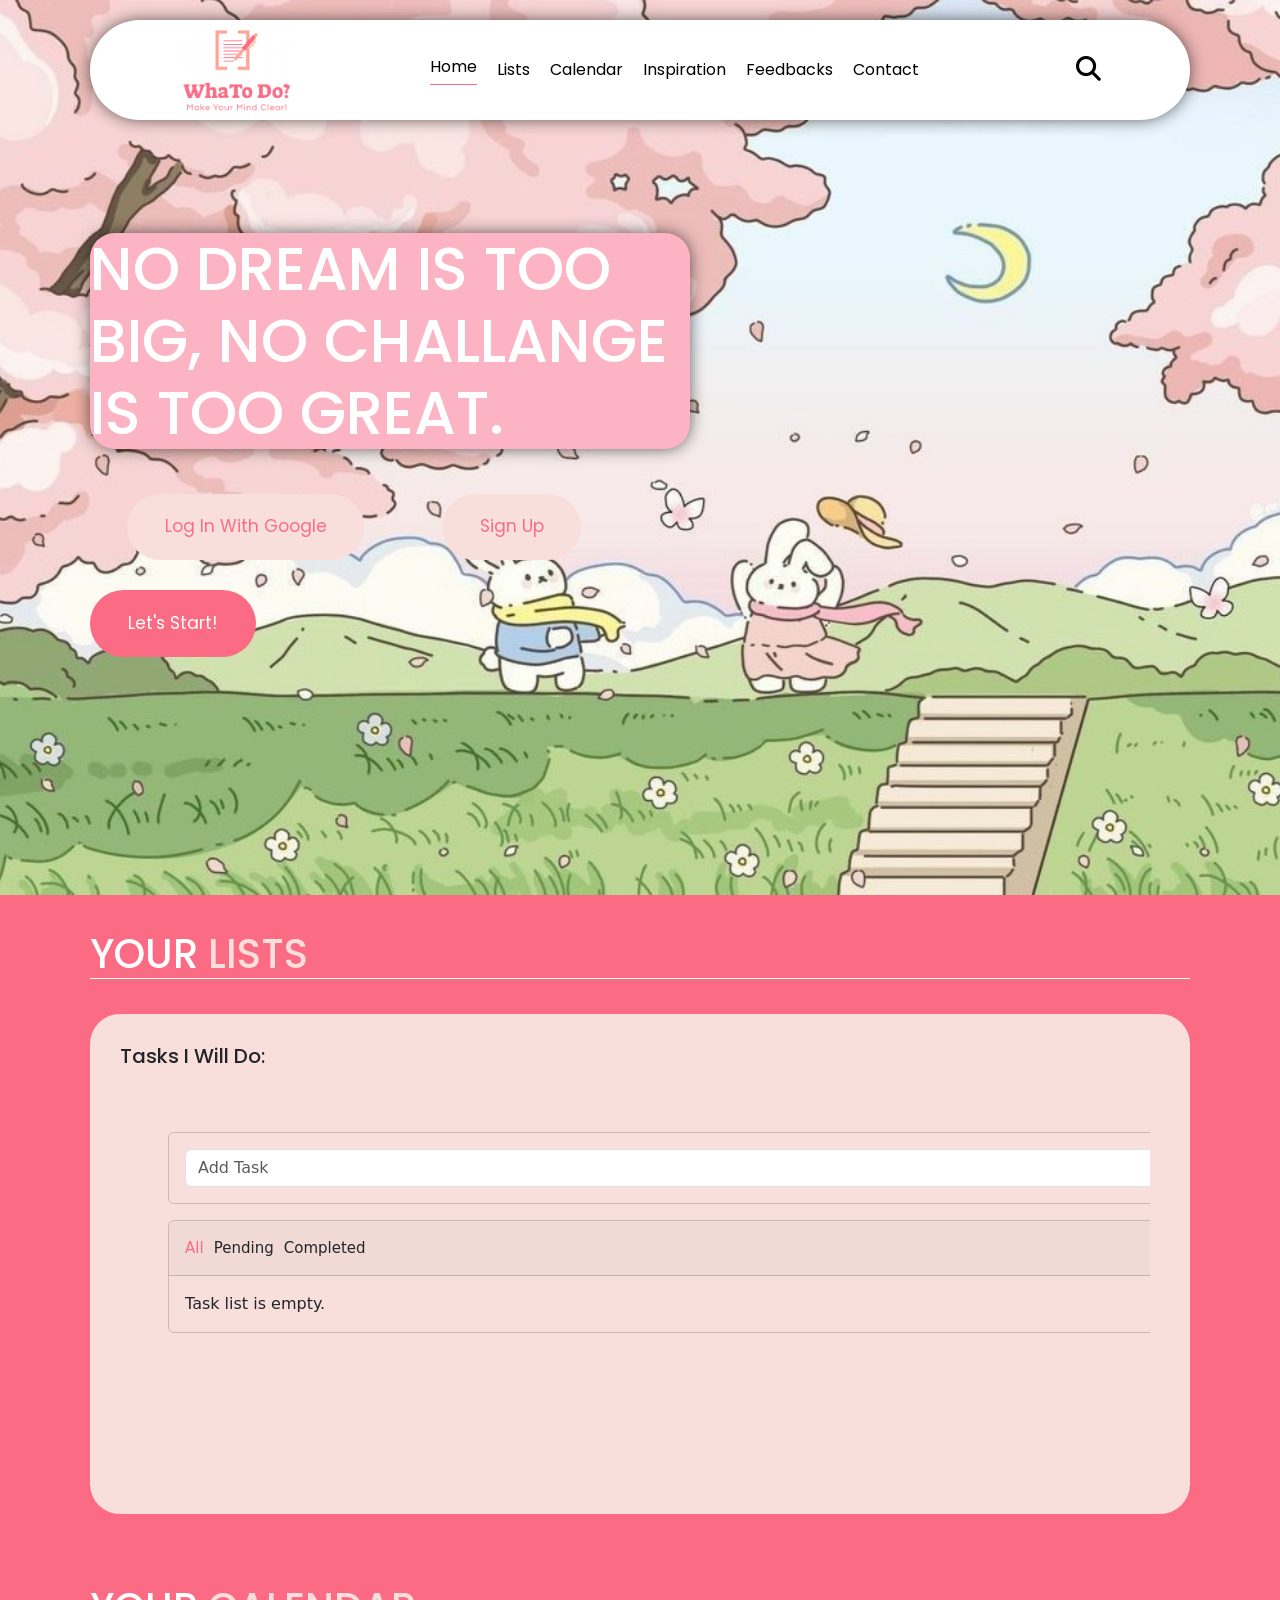
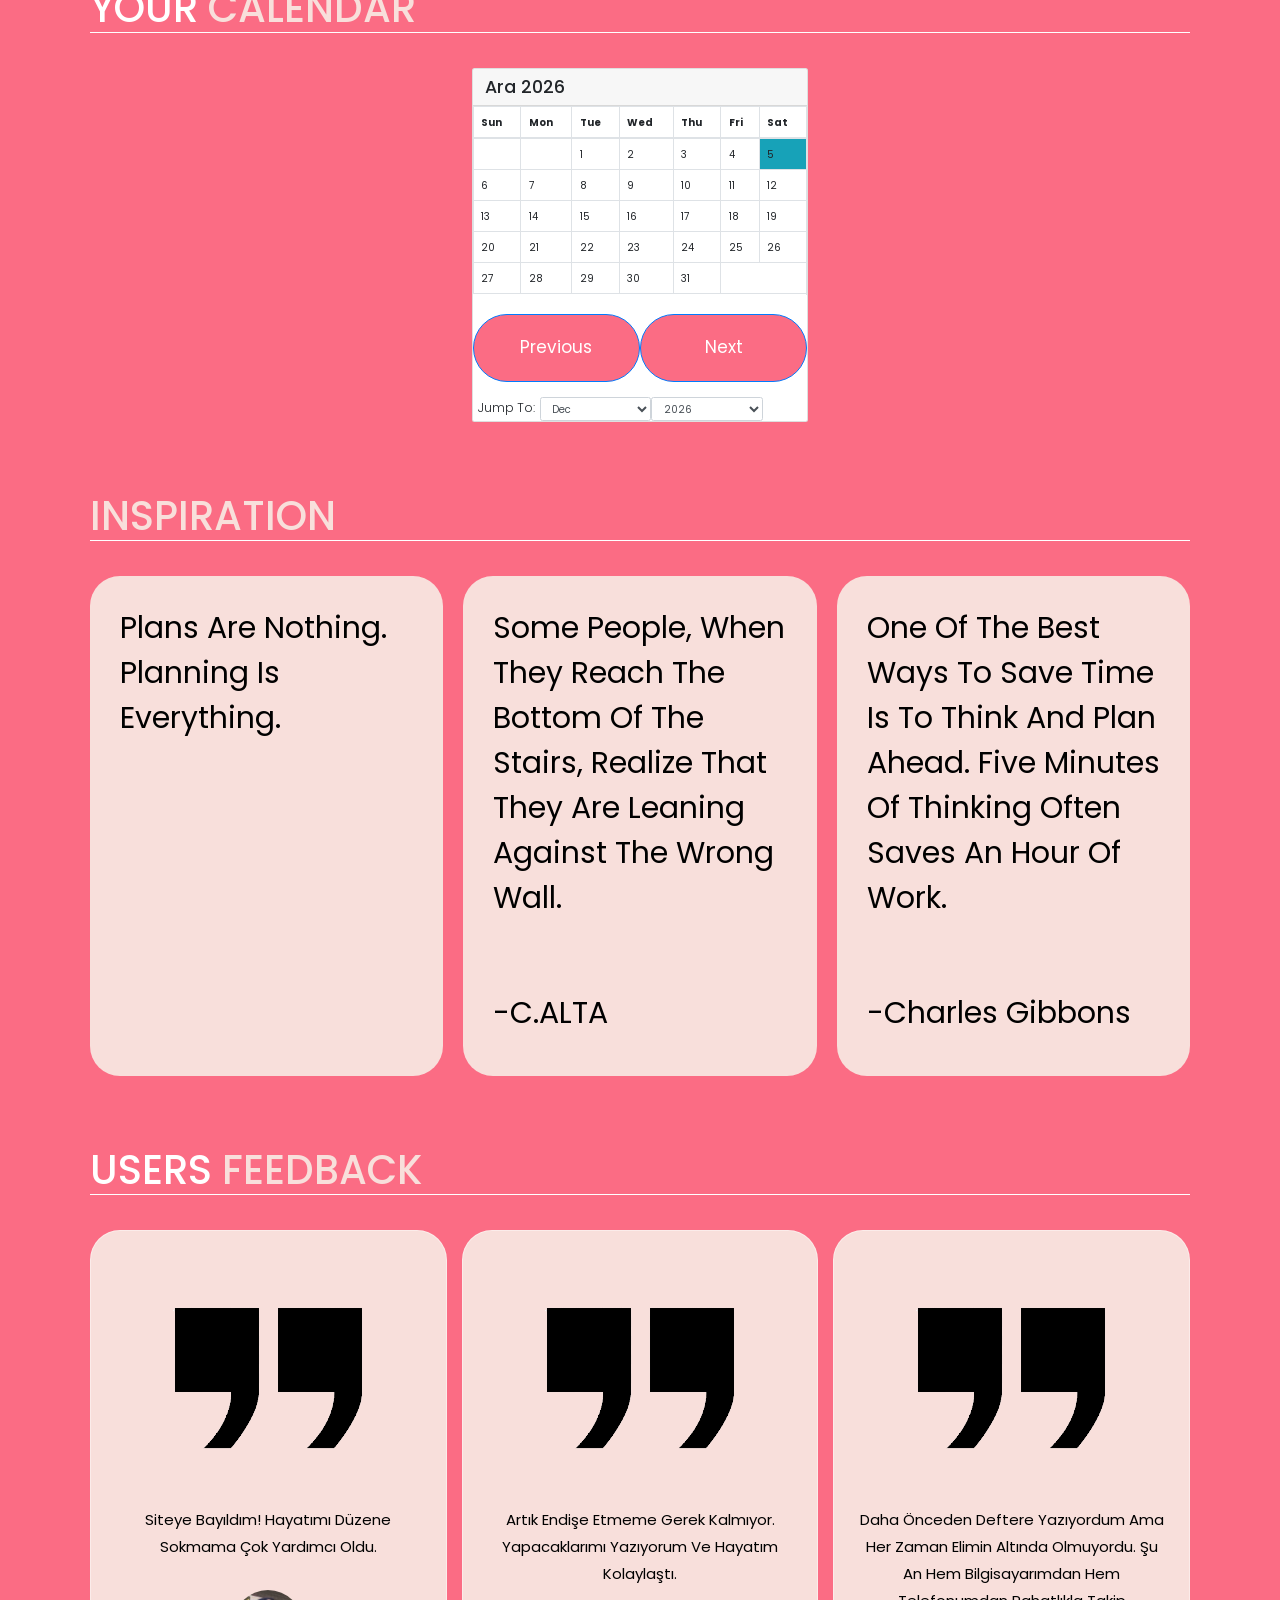
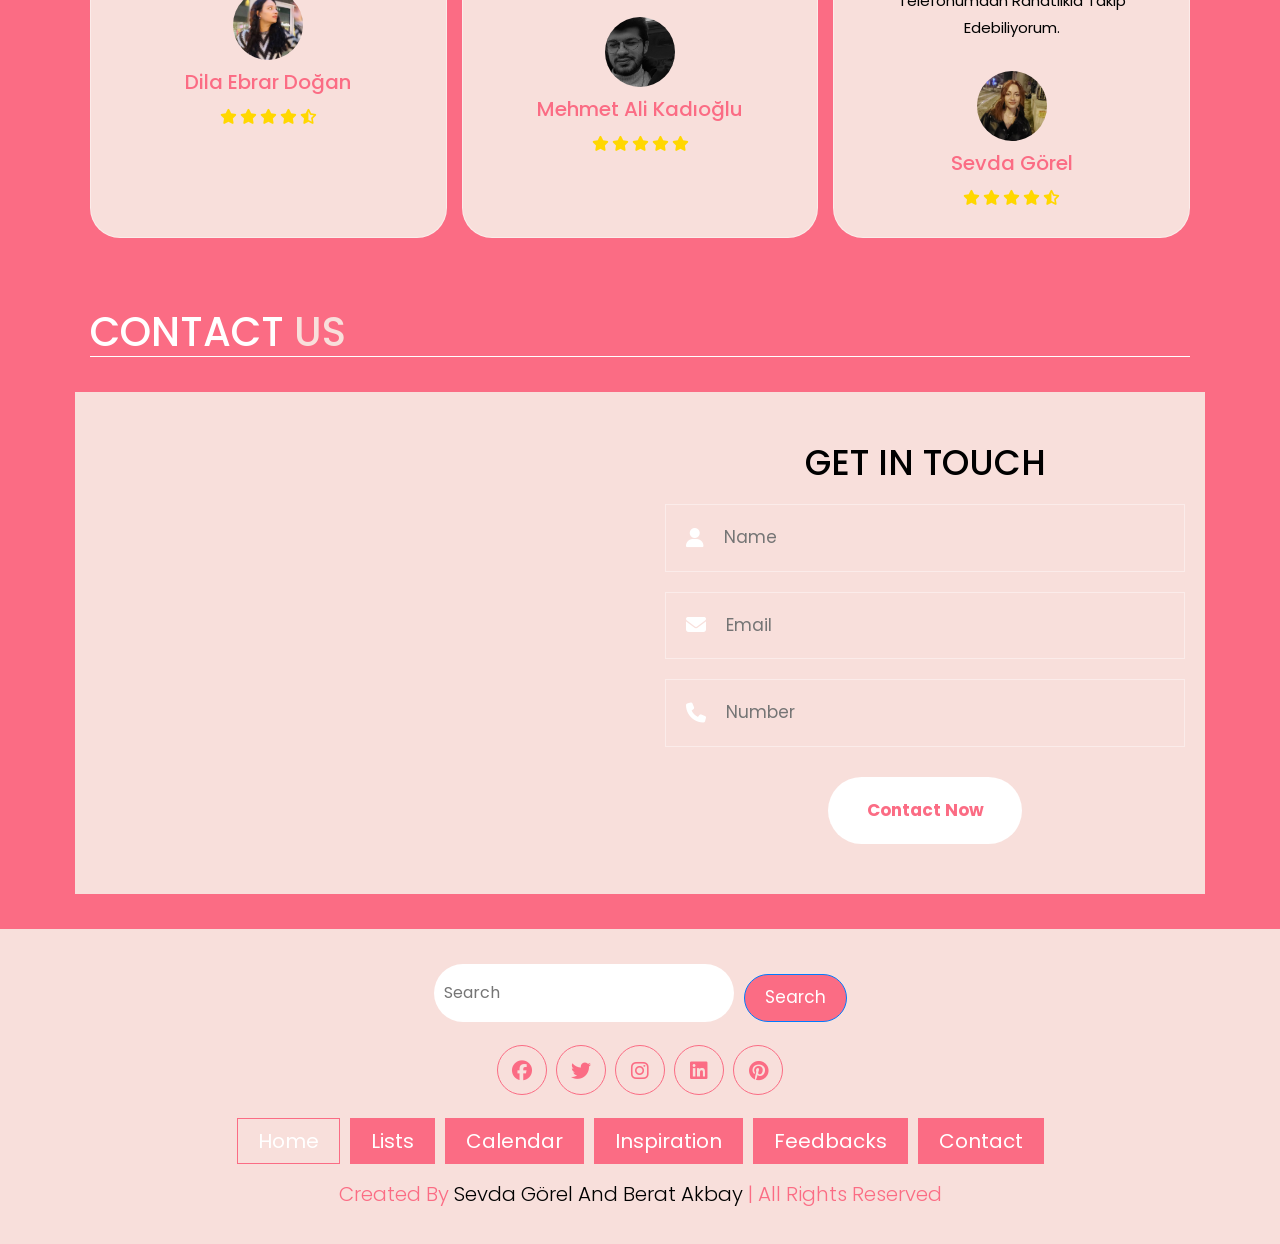
<file: index.html>
<!DOCTYPE html>
<html lang="en">

<head>
    <meta charset="UTF-8">
    <meta name="viewport" content="width=device-width, initial-scale=1.0">
    <!-- Font Awesome kütüphanesinin CSS dosyası -->
    <link rel="stylesheet" href="https://cdnjs.cloudflare.com/ajax/libs/font-awesome/6.5.2/css/all.min.css"
        integrity="sha512-SnH5WK+bZxgPHs44uWIX+LLJAJ9/2PkPKZ5QiAj6Ta86w+fsb2TkcmfRyVX3pBnMFcV7oQPJkl9QevSCWr3W6A=="
        crossorigin="anonymous" referrerpolicy="no-referrer" />
    <!-- Bootstrap kütüphanesinin CSS dosyası -->
    <link rel="stylesheet" href="https://stackpath.bootstrapcdn.com/bootstrap/4.1.0/css/bootstrap.min.css"
        integrity="sha384-9gVQ4dYFwwWSjIDZnLEWnxCjeSWFphJiwGPXr1jddIhOegiu1FwO5qRGvFXOdJZ4" crossorigin="anonymous">
    <!-- Sayfanın başlığı -->
    <title>WhaTo Do?</title>
    <!-- Özel stil dosyası -->
    <link rel="stylesheet" href="styles/style.css">

</head>

<body>
    <!-- header section start-->
    <header class="header">
        <!-- Logo -->
        <a href="#home" class="logo">
            <img src="images/logo.png" alt="logo">
        </a>
        <!-- Menü -->
        <nav class="navbar">
            <a href="#home" class="active">Home</a>
            <a href="#lists">Lists</a>
            <a href="#calendar">Calendar</a>
            <a href="#inspiration">Inspiration</a>
            <a href="#feedbacks">Feedbacks</a>
            <a href="#contact">Contact</a>

        </nav>

        <!-- Arama ve menü butonları -->
        <div class="buttons">
            <button id="search-btn">
                <i class="fa-solid fa-magnifying-glass"></i>
            </button>
            <button id="menu-btn">
                <i class="fas fa-bars"></i>
            </button>
        </div>

        <!-- Arama formu -->
        <div class="search-form">
            <input type="text" class="search-input" id="search-box" placeholder="search here">
            <i class="fas fa-search"></i>
        </div>
    </header>
    <!-- header section end-->

    <!-- home section start-->
    <section class="home" id="home">
        <div class="content">
            <!-- Başlık -->
            <h3>NO DREAM IS TOO BIG, NO CHALLANGE IS TOO GREAT.</h3>
            <!-- Google ile giriş ve kayıt ol butonları -->
            <div class="btn2">
                <button id="google-login">Log in with google</button>
            </div>
            <div class="btn2">
                <button id="register">Sign up</button>
            </div>

            <!-- Başla butonu -->
            <a href="#lists" class="btn">Let's Start!</a>
        </div>
    </section>
    <!-- home section end-->

    <!-- Lists section start-->
    <section class="lists" id="lists">
        <!-- Başlık -->
        <h1 class="heading">Your <span>Lists</span></h1>
        <!-- Kutu içeriği -->
        <div class="box-container">
            <div class="box" id="tasks">
                <h2>Tasks I will do:</h2>
                <!-- Görevlerin listelendiği iframe -->
                <iframe src="tasks/task.html" width="99%" height="400"></iframe>
            </div>
        </div>
    </section>
    <!-- Lists section end-->

    <!-- Calendar section start-->
    <section class="calendar" id="calendar">
        <!-- Başlık -->
        <h1 class="heading">Your <span>Calendar</span></h1>
        <!-- Takvimin yer aldığı container -->
        <div class="container col-sm-4 col-md-7 col-lg-4 mt-5">
            <!-- Takvim kartı -->
            <div class="card">
                <!-- Ay ve yıl bilgisi -->
                <h3 class="card-header" id="monthAndYear"></h3>
                <!-- Takvim tablosu -->
                <table class="table table-bordered table-responsive-sm" id="calendar">
                    <thead>
                        <tr>
                            <th>Sun</th>
                            <th>Mon</th>
                            <th>Tue</th>
                            <th>Wed</th>
                            <th>Thu</th>
                            <th>Fri</th>
                            <th>Sat</th>
                        </tr>
                    </thead>

                    <tbody id="calendar-body">

                    </tbody>
                </table>

                <!-- Takvim kontrol butonları -->
                <div class="form-inline">

                    <button class="btn btn-outline-primary col-sm-6" id="previous"
                        onclick="previous()">Previous</button>

                    <button class="btn btn-outline-primary col-sm-6" id="next" onclick="next()">Next</button>
                </div>
                <br />
                <!-- Ay ve yıl seçme formu -->
                <form class="form-inline">
                    <label class="lead mr-2 ml-2" for="month">Jump To: </label>
                    <select class="form-control col-sm-4" name="month" id="month" onchange="jump()">
                        <option value=0>Jan</option>
                        <option value=1>Feb</option>
                        <option value=2>Mar</option>
                        <option value=3>Apr</option>
                        <option value=4>May</option>
                        <option value=5>Jun</option>
                        <option value=6>Jul</option>
                        <option value=7>Aug</option>
                        <option value=8>Sep</option>
                        <option value=9>Oct</option>
                        <option value=10>Nov</option>
                        <option value=11>Dec</option>
                    </select>


                    <label for="year"></label><select class="form-control col-sm-4" name="year" id="year"
                        onchange="jump()">
                        <option value=2024>2024</option>
                        <option value=2025>2025</option>
                        <option value=2026>2026</option>
                        <option value=2027>2027</option>
                        <option value=2028>2028</option>
                        <option value=2029>2029</option>
                        <option value=2030>2030</option>
                    </select>
                </form>
            </div>
        </div>
        <!-- JavaScript dosyası -->
        <script src="scripts.js"></script>

        <!-- Bootstrap için İsteğe Bağlı JavaScript -->
        <!-- Önce jQuery, sonra Popper.js, sonra Bootstrap JS -->
        <script src="https://code.jquery.com/jquery-3.3.1.slim.min.js"
            integrity="sha384-q8i/X+965DzO0rT7abK41JStQIAqVgRVzpbzo5smXKp4YfRvH+8abtTE1Pi6jizo"
            crossorigin="anonymous"></script>
        <script src="https://cdnjs.cloudflare.com/ajax/libs/popper.js/1.14.0/umd/popper.min.js"
            integrity="sha384-cs/chFZiN24E4KMATLdqdvsezGxaGsi4hLGOzlXwp5UZB1LY//20VyM2taTB4QvJ"
            crossorigin="anonymous"></script>
        <script src="https://stackpath.bootstrapcdn.com/bootstrap/4.1.0/js/bootstrap.min.js"
            integrity="sha384-uefMccjFJAIv6A+rW+L4AHf99KvxDjWSu1z9VI8SKNVmz4sk7buKt/6v9KI65qnm"
            crossorigin="anonymous"></script>

    </section>
    <!-- Calendar section end-->

    <!-- Inspiration section start-->
    <section class="inspiration" id="inspiration">
        <!-- Başlık -->
        <h1 class="heading"> <span>Inspiration</span></h1>
        <!-- Kutu içeriği -->
        <div class="box-container">
            <div class="box" id="texts">
                <p>Plans are nothing. Planning is everything.</p>
            </div>
            <div class="box" id="texts">
                <p>Some people, when they reach the bottom of the stairs, realize that they are leaning against the
                    wrong wall. </p>
                <p>-C.ALTA</p>
            </div>
            <div class="box" id="texts">
                <p>One of the best ways to save time is to think and plan ahead. Five minutes of thinking often saves an
                    hour of work.</p>
                <p>-Charles Gibbons</p>
            </div>
        </div>

    </section>
    <!-- Inspiration section end-->

    <!-- feedback section start-->
    <section class="feedback" id="feedbacks">
        <!-- Başlık -->
        <h1 class="heading"> Users <span>Feedback</span></h1>
        <!-- Kutu içeriği -->
        <div class="box-container">
            <div class="box">
                <img src="/images/alıntı.png" alt="quote" />
                <p>Siteye bayıldım! Hayatımı düzene sokmama çok yardımcı oldu.</p>
                <img src="images/user1.png" alt="user" class="user">
                <h3>Dila Ebrar Doğan</h3>
                <!-- Yıldız derecelendirmesi -->
                <div class="stars">
                    <i class="fas fa-star"></i>
                    <i class="fas fa-star"></i>
                    <i class="fas fa-star"></i>
                    <i class="fas fa-star"></i>
                    <i class="fas fa-star-half-alt"></i>
                </div>
            </div>
            <div class="box">
                <img src="/images/alıntı.png" alt="quote" />
                <p>Artık endişe etmeme gerek kalmıyor. Yapacaklarımı yazıyorum ve hayatım kolaylaştı.</p>
                <img src="images/user2.png" alt="user" class="user">
                <h3>Mehmet Ali Kadıoğlu</h3>
                <!-- Yıldız derecelendirmesi -->
                <div class="stars">
                    <i class="fas fa-star"></i>
                    <i class="fas fa-star"></i>
                    <i class="fas fa-star"></i>
                    <i class="fas fa-star"></i>
                    <i class="fas fa-star"></i>
                </div>
            </div>
            <div class="box">
                <img src="/images/alıntı.png" alt="quote" />
                <p>Daha önceden deftere yazıyordum ama her zaman elimin altında olmuyordu. Şu an hem bilgisayarımdan hem
                    telefonumdan rahatlıkla takip edebiliyorum.</p>
                <img src="images/user3.png" alt="user" class="user">
                <h3>Sevda Görel</h3>
                <!-- Yıldız derecelendirmesi -->
                <div class="stars">
                    <i class="fas fa-star"></i>
                    <i class="fas fa-star"></i>
                    <i class="fas fa-star"></i>
                    <i class="fas fa-star"></i>
                    <i class="fas fa-star-half-alt"></i>
                </div>
            </div>
        </div>

    </section>
    <!-- feedback section end-->

    <!-- contact section start-->
    <section class="contact" id="contact">
        <!-- Başlık -->
        <h1 class="heading">Contact <span>Us</span></h1>
        <!-- İletişim formu -->
        <div class="row">
            <!-- Google Haritalar iframe'i -->
            <iframe class="map"
                src="https://www.google.com/maps/embed?pb=!1m18!1m12!1m3!1d96690.8172555093!2d29.85209983837819!3d40.77108469540919!2m3!1f0!2f0!3f0!3m2!1i1024!2i768!4f13.1!3m3!1m2!1s0x14cb4f66644bfb9d%3A0x82690ee7586b7eb9!2zxLB6bWl0LCBLb2NhZWxp!5e0!3m2!1str!2str!4v1715367466973!5m2!1str!2str"
                loading="lazy" referrerpolicy="no-referrer-when-downgrade"></iframe>
            <!-- İletişim formu -->
            <form>
                <h3>Get In Touch</h3>
                <div class="inputBox">
                    <i class="fas fa-user"></i>
                    <input type="text" placeholder="Name">
                </div>
                <div class="inputBox">
                    <i class="fas fa-envelope"></i>
                    <input type="email" placeholder="Email">
                </div>
                <div class="inputBox">
                    <i class="fas fa-phone"></i>
                    <input type="number" placeholder="Number">
                </div>
                <input type="submit" class="btn" value="Contact Now">
            </form>
        </div>

    </section>
    <!-- contact section end-->

    <!-- footer section start-->
    <section class="footer">
        <!-- Arama kutusu -->
        <div class="search">
            <input type="text" class="search-input" placeholder="Search">
            <button class="btn btn-primary">Search</button>
        </div>
        <!-- Sosyal medya paylaşım butonları -->
        <div class="share">
            <a href="https://www.facebook.com/sevda.gorel.7?locale=tr_TR" class="fab fa-facebook"></a>
            <a href="https://twitter.com/ssevdagrl" class="fab fa-twitter"></a>
            <a href="https://www.instagram.com/ssevdagrl/" class="fab fa-instagram"></a>
            <a href="https://www.linkedin.com/in/sevda-görel-5202a5296/" class="fab fa-linkedin"></a>
            <a href="https://tr.pinterest.com/ssevdagrl/_created/" class="fab fa-pinterest"></a>
        </div>

        <!-- Sayfa bağlantıları -->
        <div class="links">
            <a href="#home" class="active">Home</a>
            <a href="#lists">Lists</a>
            <a href="#calendar">Calendar</a>
            <a href="#inspiration">Inspiration</a>
            <a href="#feedbacks">Feedbacks</a>
            <a href="#contact">Contact</a>
        </div>

        <!-- Kredi bilgisi -->
        <div class="credit">
            created by <span>Sevda Görel and Berat Akbay</span> | all rights reserved
        </div>
    </section>
    <!-- footer section end-->

</body>

</html>
</file>
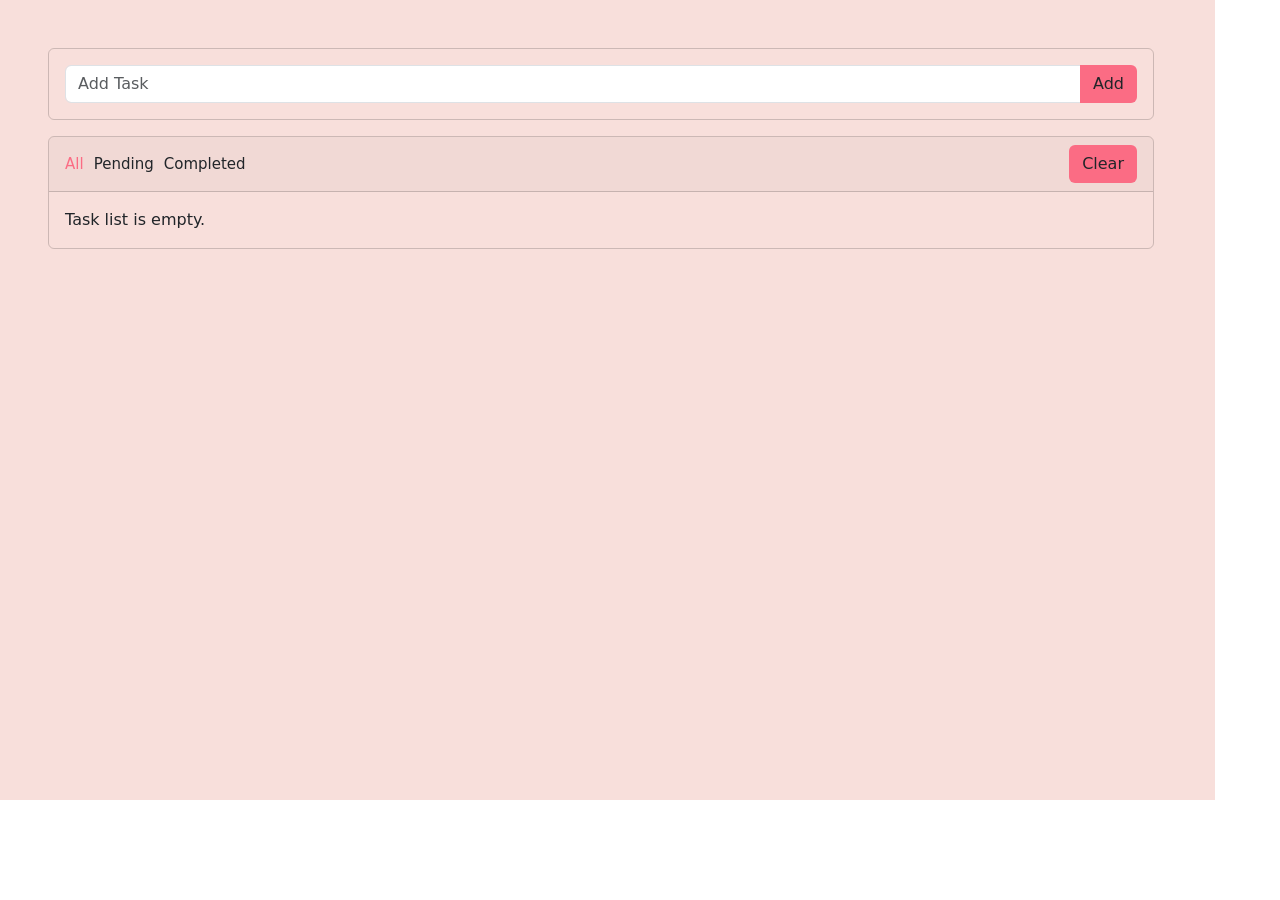
<file: tasks/task.html>
<!DOCTYPE html>
<html lang="en">

<head>
    <meta charset="UTF-8">
    <meta http-equiv="X-UA-Compatible" content="IE=edge">
    <meta name="viewport" content="width=device-width, initial-scale=1.0">
    <!-- Font Awesome ve Bootstrap CSS -->
    <link rel="stylesheet" href="https://cdnjs.cloudflare.com/ajax/libs/font-awesome/6.1.1/css/all.min.css" />
    <link href="https://cdn.jsdelivr.net/npm/bootstrap@5.1.3/dist/css/bootstrap.min.css" rel="stylesheet">
    <!-- Stil tanımları -->
    <style>
        /* Dropdown oku gizle */
        .dropdown-toggle::after {
            display: none;
            ;
        }

        /* Sayfa boyutuna göre scroll'u gizle */
        body {
            overflow-y: hidden;
        }

        /* Görevlerin listelendiği kart */
        .task {
            display: flex;
            align-items: center;
            justify-content: space-between;
        }

        /* Tamamlanan görevlerin üstü çizgili olması */
        .task label.checked {
            text-decoration: line-through;
        }

        /* Kontrollerin yerleşimi */
        .controls {
            display: flex;
            align-items: center;
            justify-content: space-between;
        }

        /* Filtrelerin stilleri */
        .filters span.active {
            color: #fb6c84;
        }

        .filters span {
            margin-right: 5px;
            font-size: 15px;
            column-rule-color: #f8dfdb;
            cursor: pointer;
        }

        /* Ana container stil tanımları */
        .container {
            display: grid;
            gap: 2rem;
            grid-template-columns: repeat(auto-fit, minmax(30rem, 1fr));
            background-color: #f8dfdb;
            color: #333;
            padding: 3rem;
            min-height: 50rem;
            min-width: 75.95rem;
            display: flex;
            flex-direction: column;
            align-items: flex-start;
            justify-content: space-between;
            margin: 0;
            border-radius: 0;
        }

        /* Input ve buton stil tanımları */
        .container .row .input-group {
            min-width: 67rem;
        }

        .container .row .card {
            background-color: transparent;
        }

        .container .row .btn {
            background-color: #fb6c84;
        }
    </style>
</head>

<body>
    <!-- Ana container -->
    <div class="container">
        <!-- Görev ekleme formu -->
        <div class="row">
            <div class="col-12">
                <div class="card">
                    <div class="card-body">
                        <form>
                            <div class="input-group">
                                <!-- Görev ekleme metni girişi -->
                                <input type="text" id="txtTaskName" class="form-control" placeholder="Add Task">
                                <!-- Görev ekleme butonu -->
                                <button type="submit" class="btn" id="btnAddNewTask">
                                    Add
                                </button>
                            </div>
                        </form>
                    </div>
                </div>
                <!-- Görevlerin listelendiği kart -->
                <div class="card mt-3">
                    <div class="card-header controls">
                        <!-- Görev filtreleri -->
                        <div class="filters">
                            <span class="active" id="all">All</span>
                            <span id="pending">Pending</span>
                            <span id="completed">Completed</span>
                        </div>
                        <!-- Görevlerin temizlendiği buton -->
                        <button id="btnClear" class="btn">Clear</button>
                    </div>
                    <!-- Görev listesi -->
                    <ul id="task-list" class="list-group list-group-flush">
                    </ul>
                </div>
            </div>
        </div>
    </div>
    <!-- Bootstrap bağlantıları -->
    <script src="https://cdn.jsdelivr.net/npm/bootstrap@5.1.3/dist/js/bootstrap.bundle.min.js"></script>
    <script>
        // Sıkı mod açık
        "use strict";

        // Görev listesi
        let taskList = [];

        // Eğer yerel depoda görev listesi varsa, al
        if (localStorage.getItem("taskList") !== null) {
            taskList = JSON.parse(localStorage.getItem("taskList"));
        }

        // Düzenleme için değişkenler
        let editId;
        let isEditTask = false;

        // Gerekli HTML öğelerini al
        const taskInput = document.querySelector("#txtTaskName");
        const btnClear = document.querySelector("#btnClear");
        const filters = document.querySelectorAll(".filters span");

        // Görevleri görüntüle, varsayılan olarak tüm görevleri göster
        displayTasks("all");

        // Görevleri belirli bir filtreye göre görüntüleme fonksiyonu
        function displayTasks(filter) {
            let ul = document.getElementById("task-list");
            ul.innerHTML = "";

            // Görev listesi boşsa mesaj göster
            if (taskList.length == 0) {
                ul.innerHTML = "<p class='p-3 m-0'>Task list is empty.</p>";
            } else {
                // Görevleri listele
                for (let task of taskList) {
                    let completed = task.status == "completed" ? "checked" : "";
                    // Filtreye uygunsa görevi listeye ekle
                    if (filter == task.status || filter == "all") {
                        let li = `
                            <li class="task list-group-item">
                                <div class="form-check">
                                    <input type="checkbox" onclick="updateStatus(this)" id="${task.id}" class="form-check-input" ${completed}>
                                    <label for="${task.id}" class="form-check-label ${completed}">${task.taskName}</label>
                                </div>
                                <div class="dropdown">
                                    <button class="btn btn-link dropdown-toggle" type="button" id="dropdownMenuButton1" data-bs-toggle="dropdown" aria-expanded="false">
                                        <i class="fa-solid fa-ellipsis"></i>
                                    </button>
                                    <ul class="dropdown-menu" aria-labelledby="dropdownMenuButton1">
                                        <li><a onclick="deleteTask(${task.id})" class="dropdown-item" href="#"><i class="fa-solid fa-trash-can"></i> Sil</a></li>
                                        <li><a onclick='editTask(${task.id}, "${task.taskName}")' class="dropdown-item" href="#"><i class="fa-solid fa-pen"></i> Düzenle</a></li>
                                    </ul>
                                </div>
                            </li>
                        `;
                        ul.insertAdjacentHTML("beforeend", li);
                    }
                }
            }
        }

        // Yeni görev ekleme butonu olayı
        document.querySelector("#btnAddNewTask").addEventListener("click", newTask);

        // Yeni görev ekleme butonuna Enter tuşuna basınca ekleme olayı
        document.querySelector("#btnAddNewTask").addEventListener("keypress", function () {
            if (event.key == "Enter") {
                document.getElementById("btnAddNewTask").click();
            }
        });

        // Filtrelerin tıklama olayları
        for (let span of filters) {
            span.addEventListener("click", function () {
                document.querySelector("span.active").classList.remove("active");
                span.classList.add("active");
                displayTasks(span.id);
            })
        }

        // Yeni görev ekleme fonksiyonu
        function newTask(event) {
            if (taskInput.value == "") {
                alert("You must enter a task.");
            } else {
                if (!isEditTask) {
                    // Ekleme
                    taskList.push({ "id": taskList.length + 1, "taskName": taskInput.value, "status": "pending" });
                } else {
                    // Güncelleme
                    for (let task of taskList) {
                        if (task.id == editId) {
                            task.taskName = taskInput.value;
                        }
                        isEditTask = false;
                    }
                }
                taskInput.value = "";
                displayTasks(document.querySelector("span.active").id);
                localStorage.setItem("taskList", JSON.stringify(taskList));
            }
            event.preventDefault();
        }

        // Görev silme fonksiyonu
        function deleteTask(id) {
            let deletedId;
            for (let index in taskList) {
                if (taskList[index].id == id) {
                    deletedId = index;
                }
            }
            taskList.splice(deletedId, 1);
            displayTasks(document.querySelector("span.active").id);
            localStorage.setItem("taskList", JSON.stringify(taskList));
        }

        // Görev düzenleme fonksiyonu
        function editTask(taskId, taskName) {
            editId = taskId;
            isEditTask = true;
            taskInput.value = taskName;
            taskInput.focus();
            taskInput.classList.add("active");

            console.log("Edit ID", editId);
            console.log("Editting Mpde:", isEditTask);
        }

        // Temizleme butonunun tıklama olayı
        btnClear.addEventListener("click", function () {
            taskList.splice(0, taskList.length);
            localStorage.setItem("taskList", JSON.stringify(taskList));
            displayTasks();
        })

        // Görev durumu güncelleme fonksiyonu
        function updateStatus(selectedTask) {
            let label = selectedTask.nextElementSibling;
            let status;
            if (selectedTask.checked) {
                label.classList.add("checked");
                status = "completed";
            } else {
                label.classList.remove("checked");
                status = "pending";
            }
            for (let task of taskList) {
                if (task.id == selectedTask.id) {
                    task.status = status;
                }
            }
            displayTasks(document.querySelector("span.active").id);
            localStorage.setItem("taskList", JSON.stringify(taskList));
        }
    </script>
</body>

</html>
</file>
<file: styles/style.css>
@import url("https://fonts.googleapis.com/css2?family=Poppins:wght@100;300;400;500;600&display=swap");
/* Google Font eklemek için import */

:root {
    --main-color: #fb6c84;
    /* Ana renk değişkeni tanımla */
    --white-color: #f8dfdb;
    /* Beyaz renk değişkeni tanımla */
    --border: 0.1rem solid rgba(255, 255, 255, 0.4);
    /* Kenarlık değişkeni tanımla */
}

/* Genel stil ayarları */
* {
    font-family: "Poppins", sans-serif;
    /* Yazı tipi belirle */
    margin: 0;
    /* Dış boşlukları sıfırla */
    padding: 0;
    /* Dolgu değerlerini sıfırla */
    box-sizing: border-box;
    /* Kutu modelini belirle */
    outline: none;
    /* Odak çerçevesini kaldır */
    border: none;
    /* Kenarlıkları kaldır */
    text-decoration: none;
    /* Metin alt çizgisini kaldır */
    text-transform: capitalize;
    /* Metin dönüşümünü baş harfi büyük yap */
    transition: 0.2s ease;
    /* Geçiş efektini tanımla */
}

/* Temel HTML stilleri */
html {
    font-size: 62.5%;
    /* Temel yazı tipi boyutunu ayarla */
    overflow-x: hidden;
    /* Yatay taşmayı gizle */
    scroll-padding-top: 9rem;
    /* Kaydırma boşluğunu ayarla */
    scroll-behavior: smooth;
    /* Kaydırma davranışını düzgün yap */
}

html::-webkit-scrollbar {
    width: 0.8rem;
    /* Kaydırma çubuğu genişliği */
    background-color: var(--white-color);
    /* Arkaplan rengi */
}

html::-webkit-scrollbar-track {
    background-color: transparent;
    /* Kaydırma çubuğu izi arkaplan rengi */
}

html::-webkit-scrollbar-thumb {
    border-radius: 3rem;
    /* Kenar yarıçapı */
    background-color: #e46474;
    /* Arkaplan rengi */
}

body {
    background-color: var(--main-color);
    /* Arka plan rengini ayarla */
}

section {
    padding: 3.5rem 7%;
    /* Dolgu */
}

a {
    color: black;
    /* Renk */
    text-decoration: none;
    /* Metin alt çizgisini kaldır */
}

/* Düğme stilleri */
.btn2 {
    margin-top: 1rem;
    /* Üst boşluk */
    display: inline-block;
    /* Gösterim tipi */
    padding: 2rem 3.75rem;
    /* Dolgu */
    border-radius: 30rem;
    /* Kenar yarıçapı */
    font-size: 1.7rem;
    /* Yazı tipi büyüklüğü */
    color: white;
    /* Renk */
    background-color: transparent;
    /* Arkaplan rengi */
    cursor: pointer;
    /* İmleç türü */
}

.btn {
    margin-top: 1rem;
    /* Üst boşluk */
    display: inline-block;
    /* Gösterim tipi */
    padding: 2rem 3.75rem;
    /* Dolgu */
    border-radius: 30rem;
    /* Kenar yarıçapı */
    font-size: 1.7rem;
    /* Yazı tipi büyüklüğü */
    color: white;
    /* Renk */
    background-color: var(--main-color);
    /* Arkaplan rengi */
    cursor: pointer;
    /* İmleç türü */
}

.btn:hover {
    opacity: 0.7;
    /* Opaklık */
}

/* Başlık stilleri */
.heading {
    color: white;
    /* Renk */
    text-transform: uppercase;
    /* Metin dönüşümü */
    font-size: 4rem;
    /* Yazı tipi büyüklüğü */
    margin-bottom: 3.5rem;
    /* Alt boşluk */
    border-bottom: 0.1rem solid #fff;
    /* Alt kenarlık */
}

.heading span {
    text-transform: uppercase;
    /* Metin dönüşümü */
    color: var(--white-color);
    /* Renk */
}

/* Arama kutusu stilleri */
.search-input {
    font-size: 1.6rem;
    /* Yazı tipi büyüklüğü */
    color: var(--main-color);
    /* Ana renk */
    padding: 1rem;
    /* Dolgu */
    text-transform: none;
    /* Metin dönüşümü */
    border-radius: 3rem;
    /* Kenar yarıçapı */
}

/* Başlık stilleri */
.title {
    font-size: 2rem;
    /* Yazı tipi büyüklüğü */
}

/* Header stil başlangıcı */
.header .search-form {
    position: absolute;
    /* Pozisyon */
    top: 115%;
    /* Üst kenarlık */
    right: 7%;
    /* Sağ kenarlık */
    background-color: #fff;
    /* Arkaplan rengi */
    width: 50rem;
    /* Genişlik */
    height: 5rem;
    /* Yükseklik */
    display: flex;
    /* Gösterim tipi */
    align-items: center;
    /* Dikey hizalama */
    border-radius: 3rem;
    /* Kenar yarıçapı */
    box-shadow: 0px 0px 25px 2px rgb(0 0 0 / 75%);
    /* Kutu gölgesi */
    transform: scaleY(0);
    /* Ölçeklendirme */
}

.header .search-form.active {
    transform: scaleY(1);
    /* Ölçeklendirme */
}

.header .search-form i {
    cursor: pointer;
    /* İmleç türü */
    font-size: 2.2rem;
    /* Yazı tipi büyüklüğü */
    margin-right: 1.5rem;
    /* Sağ boşluk */
    color: var(--main-color);
    /* Ana renk */
}

.header .search-form input {
    width: 100%;
    /* Genişlik */
}

.header .logo img {
    height: 10rem;
    /* Yükseklik */
}

.header {
    background-color: white;
    /* Arkaplan rengi */
    display: flex;
    /* Gösterim tipi */
    align-items: center;
    /* Dikey hizalama */
    justify-content: space-between;
    /* İçerik hizalama */
    padding: 0 7%;
    /* Dolgu */
    margin: 2rem 7%;
    /* Dış boşluk */
    border-radius: 30rem;
    /* Kenar yarıçapı */
    box-shadow: 0px 0px 17px -2px rgba(0, 0, 0, 0.75);
    /* Kutu gölgesi */
    position: sticky;
    /* Pozisyon */
    top: 0;
    /* Üst kenarlık */
    z-index: 1000;
    /* Z indeksi */
}

.header .navbar a {
    margin: 0 1rem;
    /* Boşluk */
    font-size: 1.6rem;
    /* Yazı tipi büyüklüğü */
    color: black;
    /* Renk */
    border-bottom: 0.1rem solid transparent;
    /* Alt kenarlık */
}

.header .navbar .active,
.header .navbar a:hover {
    border-color: #fb6c84;
    /* Alt kenarlık rengi */
    padding-bottom: 0.5rem;
    /* Alt boşluk */
}

.header .buttons button {
    cursor: pointer;
    /* İmleç türü */
    font-size: 2.5rem;
    /* Yazı tipi büyüklüğü */
    margin-left: 2rem;
    /* Sol boşluk */
    background-color: transparent;
    /* Arkaplan rengi */
}

#menu-btn {
    display: none;
    /* Gösterim tipi */
}

/* Header stil sonu */

/* Anasayfa stil başlangıcı */
.home {
    min-height: 100vh;
    /* Minimum yükseklik */
    background: url(../images/homeBackground.jpg) no-repeat;
    /* Arkaplan resmi */
    background-size: cover;
    /* Arkaplan boyutu */
    background-position: center;
    /* Arkaplan konumu */
    margin-top: -14.5rem;
    /* Üst boşluk */
    display: flex;
    /* Gösterim tipi */
    align-items: center;
    /* Dikey hizalama */
}

#google-login,
#register {
    display: inline-block;
    /* Gösterim tipi */
    padding: 2rem 3.75rem;
    /* Dolgu */
    border-radius: 30rem;
    /* Kenar yarıçapı */
    font-size: 1.7rem;
    /* Yazı tipi büyüklüğü */
    color: var(--main-color);
    /* Ana renk */
    background-color: var(--white-color);
    /* Arkaplan rengi */
    cursor: pointer;
    /* İmleç türü */
    transition: 0.2s ease;
    /* Geçiş efekti */
    margin-top: 1rem;
    /* Üst boşluk */
    text-transform: capitalize;
    /* Metin dönüşümü */
}

#google-login:hover,
#register:hover {
    opacity: 0.7;
    /* Opaklık */
}

.home .content {
    max-width: 60rem;
    /* Maksimum genişlik */
}

.home .content h3 {
    font-size: 6rem;
    /* Yazı tipi büyüklüğü */
    color: white;
    /* Renk */
}

.home .content p {
    font-size: 2rem;
    /* Yazı tipi büyüklüğü */
    font-weight: 300;
    /* Yazı kalınlığı */
    line-height: 1.8;
    /* Satır yüksekliği */
    padding: 1rem 0;
    /* Dolgu */
    color: white;
    /* Renk */
}

.home .content p,
.home .content h3 {
    border-radius: 2.5rem;
    /* Kenar yarıçapı */
    box-shadow: 0px 0px 17px -2px rgba(0, 0, 0, 0.75);
    /* Kutu gölgesi */
    border-color: #f8dfdb;
    /* Kenar rengi */
    background-color: rgb(252, 180, 196);
    /* Arkaplan rengi */
}

/* Listeler stil başlangıcı */
.lists .box-container {
    display: grid;
    /* Gösterim tipi */
    gap: 2rem;
    /* Boşluk */
    grid-template-columns: repeat(auto-fit, minmax(30rem, 1fr));
    /* Sütun düzeni */
}

.lists .box-container .box {
    background-color: #f8dfdb;
    /* Arkaplan rengi */
    border-radius: 3rem;
    /* Kenar yarıçapı */
    padding: 3rem;
    /* Dolgu */
    min-height: 50rem;
    /* Minimum yükseklik */
    display: flex;
    /* Gösterim tipi */
    flex-direction: column;
    /* Düzen */
    align-items: flex-start;
    /* Yatay hizalama */
    justify-content: space-between;
    /* İçerik hizalama */
}

/* İlham stil başlangıcı */
.inspiration .box-container {
    display: grid;
    /* Gösterim tipi */
    gap: 2rem;
    /* Boşluk */
    grid-template-columns: repeat(auto-fit, minmax(30rem, 1fr));
    /* Sütun düzeni */
}

.inspiration .box-container .box {
    background-color: #f8dfdb;
    /* Arkaplan rengi */
    border-radius: 3rem;
    /* Kenar yarıçapı */
    padding: 3rem;
    /* Dolgu */
    min-height: 50rem;
    /* Minimum yükseklik */
    display: flex;
    /* Gösterim tipi */
    flex-direction: column;
    /* Düzen */
    align-items: flex-start;
    /* Yatay hizalama */
    justify-content: space-between;
    /* İçerik hizalama */
}

.box p {
    font-size: 3rem;
    /* Yazı tipi büyüklüğü */
    color: black;
    /* Renk */
}

/* Geri bildirim stil başlangıcı */
.feedback .box-container {
    display: grid;
    /* Gösterim tipi */
    grid-template-columns: repeat(auto-fit, minmax(30rem, 1fr));
    /* Sütun düzeni */
    gap: 1.5rem;
    /* Boşluk */
}

.feedback .box-container .box {
    border: var(--border);
    /* Kenarlık */
    text-align: center;
    /* Metin hizalama */
    padding: 3rem 2rem;
    /* Dolgu */
    background-color: var(--white-color);
    /* Arkaplan rengi */
    border-radius: 3rem;
    /* Kenar yarıçapı */
}

.feedback .box-container .box p {
    font-size: 1.5rem;
    /* Yazı tipi büyüklüğü */
    line-height: 1.8;
    /* Satır yüksekliği */
    padding: 2rem 0;
    /* Dolgu */
}

.feedback .box-container .box .user {
    height: 7rem;
    /* Yükseklik */
    width: 7rem;
    /* Genişlik */
    border-radius: 50%;
    /* Kenar yarıçapı */
    object-fit: cover;
    /* Nesne uyumu */
}

.feedback .box-container .box h3 {
    padding: 1rem 0;
    /* Dolgu */
    font-size: 2rem;
    /* Yazı tipi büyüklüğü */
    color: var(--main-color);
    /* Ana renk */
}

.feedback .box-container .box .stars i {
    font-size: 1.5rem;
    /* Yazı tipi büyüklüğü */
    color: gold;
    /* Renk */
}

/* İletişim stil başlangıcı */
.contact .row {
    display: flex;
    /* Gösterim tipi */
    background-color: var(--white-color);
    /* Arkaplan rengi */
    flex-wrap: wrap;
    /* Öğeleri sarma */
    gap: 1rem;
    /* Boşluk */
}

.contact .row .map {
    flex: 1 1 45rem;
    /* Büyüklük */
    width: 100%;
    /* Genişlik */
    object-fit: cover;
    /* Nesne uyumu */
}

.contact .row form {
    flex: 1 1 45rem;
    /* Büyüklük */
    padding: 5rem 2rem;
    /* Dolgu */
    text-align: center;
    /* Metin hizalama */
}

.contact .row form h3 {
    text-transform: uppercase;
    /* Metin dönüşümü */
    font-size: 3.5rem;
    /* Yazı tipi büyüklüğü */
    color: black;
    /* Renk */
}

.contact .row form .inputBox {
    display: flex;
    /* Gösterim tipi */
    align-items: center;
    /* Dikey hizalama */
    margin: 2rem 0;
    /* Boşluk */
    border: var(--border);
    /* Kenarlık */
}

.contact .row form .inputBox i {
    color: #fff;
    /* Renk */
    font-size: 2rem;
    /* Yazı tipi büyüklüğü */
    padding-left: 2rem;
    /* Sol dolgu */
}

.contact .row form .inputBox input {
    width: 100%;
    /* Genişlik */
    padding: 2rem;
    /* Dolgu */
    font-size: 1.7rem;
    /* Yazı tipi büyüklüğü */
    color: #fff;
    /* Renk */
    text-transform: none;
    /* Metin dönüşümü */
    background-color: transparent;
    /* Arkaplan rengi */
}

.contact .row form .btn {
    color: var(--main-color);
    /* Ana renk */
    background-color: #fff;
    /* Arkaplan rengi */
    font-weight: bold;
    /* Yazı kalınlığı */
}

/* İletişim stil sonu */

/* Footer stil başlangıcı */
.footer {
    background-color: var(--white-color);
    /* Arkaplan rengi */
    text-align: center;
    /* Metin hizalama */
}

.footer .search {
    display: flex;
    /* Gösterim tipi */
    justify-content: center;
    /* İçerik hizalama */
}

.footer .search .search-input {
    width: 30rem;
    /* Genişlik */
    background-color: #fff;
    /* Arkaplan rengi */
}

.footer .search .btn-primary {
    background-color: var(--main-color);
    /* Ana renk */
    padding: 1rem 2rem;
    /* Dolgu */
    margin-left: 1rem;
    /* Sol boşluk */
}

.footer .share {
    padding: 2rem 0;
    /* Dolgu */
}

.footer .share a {
    width: 5rem;
    /* Genişlik */
    height: 5rem;
    /* Yükseklik */
    line-height: 5rem;
    /* Satır yüksekliği */
    color: var(--main-color);
    /* Ana renk */
    font-size: 2rem;
    /* Yazı tipi büyüklüğü */
    border: var(--border);
    /* Kenarlık */
    border-color: var(--main-color);
    /* Kenar rengi */
    border-radius: 50%;
    /* Kenar yarıçapı */
    margin: 0.3rem;
    /* Boşluk */
}

.footer .share a:hover {
    background-color: #fff;
    /* Arkaplan rengi */
}

.footer .links {
    display: flex;
    /* Gösterim tipi */
    justify-content: center;
    /* İçerik hizalama */
    flex-wrap: wrap;
    /* Öğeleri sarma */
    gap: 1rem;
    /* Boşluk */
}

.footer .links a {
    background-color: var(--main-color);
    /* Ana renk */
    padding: 0.7rem 2rem;
    /* Dolgu */
    color: #fff;
    /* Renk */
    font-size: 2rem;
    /* Yazı tipi büyüklüğü */
    border: var(--border);
    /* Kenarlık */
    border-color: var(--main-color);
    /* Kenar rengi */
}

.footer .links a:hover {
    background-color: var(--white-color);
    /* Arkaplan rengi */
    opacity: 0.7;
    /* Opaklık */
}

.footer .links a.active {
    background-color: var(--white-color);
    /* Arkaplan rengi */
}

.footer .credit {
    font-size: 2rem;
    /* Yazı tipi büyüklüğü */
    color: var(--main-color);
    /* Ana renk */
    font-weight: 300;
    /* Yazı kalınlığı */
    padding-top: 1.5rem;
    /* Üst dolgu */
}

.footer .credit span {
    color: black;
    /* Renk */
}

/* Footer stil sonu */

/* Duyarlılık stil başlangıcı */
@media (max-width: 991px) {
    html {
        font-size: 55%;
        /* Yazı tipi büyüklüğü */
    }

    .header {
        padding: 1.5rem 2rem;
        /* Dolgu */
    }

    .header .logo img {
        height: 7rem;
        /* Yükseklik */
    }

    section {
        padding: 2rem;
        /* Dolgu */
    }
}

@media (max-width: 768px) {
    .header #menu-btn {
        display: inline-block;
        /* Gösterim tipi */
    }

    .header .navbar {
        position: absolute;
        /* Pozisyon */
        top: 95%;
        /* Üst kenarlık */
        background-color: #fff;
        /* Arkaplan rengi */
        height: calc(100vh - 9rem);
        /* Yükseklik */
        width: 23rem;
        /* Genişlik */
        box-shadow: 0px 20px 14px 0px rgb(0 0 0 / 75%);
        /* Kutu gölgesi */
        right: -100%;
        /* Sağ kenarlık */
    }

    .header .navbar.active {
        right: 3rem;
        /* Sağ kenarlık */
    }

    .header .navbar a {
        color: var(--main-color);
        /* Ana renk */
        display: block;
        /* Gösterim tipi */
        margin: 4rem;
        /* Boşluk */
        padding: 0.5rem;
        /* Dolgu */
        font-size: 2rem;
        /* Yazı tipi büyüklüğü */
    }
}

@media (max-width: 576px) {
    html {
        font-size: 50%;
        /* Yazı tipi büyüklüğü */
    }
}

/* Duyarlılık stil sonu */
</file>
